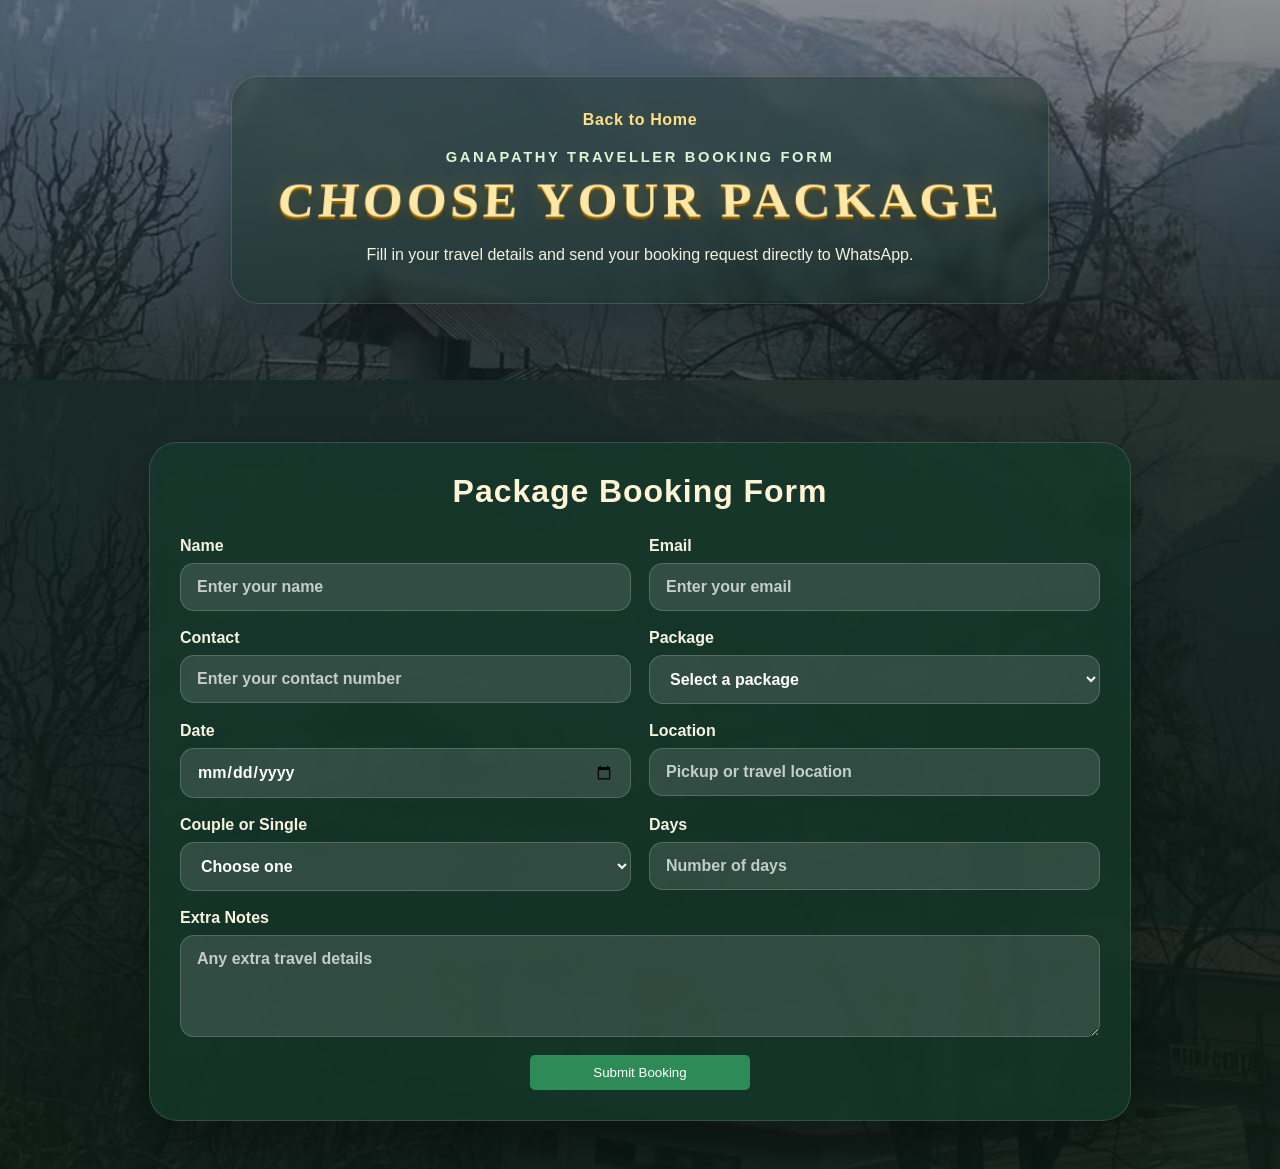
<file: booking.html>
<!DOCTYPE html>
<html lang="en">
<head>
<meta charset="UTF-8">
<meta name="viewport" content="width=device-width, initial-scale=1.0">
<title>Book Package | Ganapathy Traveller</title>
<link rel="stylesheet" href="style.css">
</head>
<body class="booking-body">

<section class="booking-hero">
  <div class="booking-hero-overlay"></div>
  <div class="booking-hero-content">
    <a class="booking-back-link" href="index.html">Back to Home</a>
    <p class="booking-kicker">Ganapathy Traveller Booking Form</p>
    <h1>Choose Your Package</h1>
    <p>Fill in your travel details and send your booking request directly to WhatsApp.</p>
  </div>
</section>

<main class="booking-main">
  <section class="booking-card">
    <h2>Package Booking Form</h2>
    <form id="bookingForm" class="booking-form">
      <div class="booking-grid">
        <label>
          <span>Name</span>
          <input type="text" name="name" placeholder="Enter your name" required>
        </label>
        <label>
          <span>Email</span>
          <input type="email" name="email" placeholder="Enter your email" required>
        </label>
        <label>
          <span>Contact</span>
          <input type="tel" name="contact" placeholder="Enter your contact number" required>
        </label>
        <label>
          <span>Package</span>
          <select name="package" required>
            <option value="">Select a package</option>
            <option>Munnar Package</option>
            <option>Munnar Sunset</option>
            <option>Kolukkmalai</option>
            <option>Vattavada Hidden Spot</option>
            <option>Kerala Vayanad</option>
            <option>Truck Trails</option>
            <option>Custom Trip</option>
          </select>
        </label>
        <label>
          <span>Date</span>
          <input type="date" name="date" required>
        </label>
        <label>
          <span>Location</span>
          <input type="text" name="location" placeholder="Pickup or travel location" required>
        </label>
        <label>
          <span>Couple or Single</span>
          <select name="travelType" required>
            <option value="">Choose one</option>
            <option>Couple</option>
            <option>Single</option>
          </select>
        </label>
        <label>
          <span>Days</span>
          <input type="number" name="days" min="1" placeholder="Number of days" required>
        </label>
      </div>
      <label class="booking-notes">
        <span>Extra Notes</span>
        <textarea name="notes" rows="4" placeholder="Any extra travel details"></textarea>
      </label>
      <button type="submit" class="booking-submit-btn">Submit Booking</button>
    </form>
    <p id="bookingThankYouMessage" class="booking-thank-you" hidden>Thank you for choose package. Your booking details are ready to send on WhatsApp.</p>
  </section>
</main>

<script>
  const bookingForm = document.getElementById('bookingForm');
  const bookingThankYouMessage = document.getElementById('bookingThankYouMessage');

  function buildBookingMessage(formData) {
    return [
      'Hello Ganapathy Traveller,',
      '',
      'I want to book a package.',
      `Name: ${formData.get('name')}`,
      `Email: ${formData.get('email')}`,
      `Contact: ${formData.get('contact')}`,
      `Package: ${formData.get('package')}`,
      `Date: ${formData.get('date')}`,
      `Location: ${formData.get('location')}`,
      `Couple or Single: ${formData.get('travelType')}`,
      `Days: ${formData.get('days')}`,
      `Extra Notes: ${formData.get('notes') || 'No extra notes'}`,
      '',
      'Thank you for choose package.'
    ].join('\n');
  }

  bookingForm.addEventListener('submit', (event) => {
    event.preventDefault();

    if (!bookingForm.reportValidity()) {
      return;
    }

    const formData = new FormData(bookingForm);
    const whatsappNumber = '919003850290';
    const message = buildBookingMessage(formData);
    const whatsappUrl = `https://wa.me/${whatsappNumber}?text=${encodeURIComponent(message)}`;

    bookingThankYouMessage.hidden = false;
    bookingThankYouMessage.textContent = 'Thank you for choose package. Your booking details are being prepared for WhatsApp.';
    window.open(whatsappUrl, '_blank');
  });
</script>

</body>
</html>
</file>
<file: style.css>
/* style.css */

/* Global */
body {
  margin: 0;
  font-family: Arial, sans-serif;
  overflow-x: hidden;
  cursor: default;
  -webkit-font-smoothing: antialiased;
  -moz-osx-font-smoothing: grayscale;
  text-rendering: optimizeLegibility;
}

html {
  scroll-behavior: smooth;
}

img,
video {
  max-width: 100%;
}

body.landing-active {
  overflow: hidden;
}

button {
  padding: 10px 20px;
  background: #2e8b57;
  color: white;
  border: none;
  border-radius: 5px;
  cursor: pointer;
}

a,
button,
[role="button"],
input[type="submit"],
input[type="button"],
.carousel-dot,
.carousel-btn {
  cursor: pointer;
}

button:hover {
  opacity: 0.95;
}

.landing-page {
  position: fixed;
  inset: 0;
  min-height: 100vh;
  display: flex;
  align-items: center;
  justify-content: center;
  padding: 0px;
  background: url('images/fotor_2026-03-27_15-32-18.jpeg') no-repeat center center/cover;
  z-index: 1000;
}

.landing-overlay {
  position: absolute;
  inset: 0;
  background: linear-gradient(180deg, rgba(7, 24, 17, 0.35), rgba(7, 24, 17, 0.68));
}

.landing-content {
  position: relative;
  z-index: 1;
  width: min(760px, 100%);
  text-align: center;
  color: #ffffff;
  padding: 64px 34px;
  border-radius: 28px;
  background: rgba(18, 45, 34, 0.28);
  border: 1px solid rgba(255, 255, 255, 0.18);
  box-shadow: 0 24px 60px rgba(0, 0, 0, 0.28);
  backdrop-filter: blur(8px);
  animation: landingRise 1s ease;
}

.landing-kicker {
  margin: 0 0 12px;
  font-size: 0.95rem;
  font-weight: 700;
  letter-spacing: 0.22em;
  text-transform: uppercase;
  animation: landingBlink 1.2s infinite ease-in-out;
}

.landing-content h1 {
  margin: 0 0 16px;
  font-size: clamp(2.2rem, 5vw, 4.3rem);
  line-height: 1.1;
}

.landing-content p {
  margin: 0 auto 24px;
  max-width: 620px;
  font-size: 1.08rem;
  line-height: 1.7;
}

.landing-btn {
  position: relative;
  overflow: hidden;
  padding: 15px 34px;
  font-size: 1rem;
  font-weight: 700;
  border-radius: 999px;
  background: linear-gradient(180deg, #fff1a8 0%, #ffd54f 52%, #f4b400 100%);
  color: #173528;
  border: 1px solid rgba(120, 88, 0, 0.25);
  box-shadow: 0 8px 0 #b07f00, 0 16px 28px rgba(0, 0, 0, 0.24), inset 0 2px 3px rgba(255, 255, 255, 0.55);
  transform: perspective(900px) translateY(0) rotateX(0deg);
  transition: transform 0.3s ease, box-shadow 0.3s ease, filter 0.3s ease;
}

.landing-btn::before {
  content: "";
  position: absolute;
  left: 8%;
  right: 8%;
  top: 8%;
  height: 44%;
  border-radius: 999px;
  background: linear-gradient(180deg, rgba(255, 255, 255, 0.72), rgba(255, 255, 255, 0.08));
  pointer-events: none;
}

.landing-btn:hover {
  opacity: 1;
  transform: perspective(900px) translateY(-5px) rotateX(16deg) scale(1.03);
  box-shadow: 0 12px 0 #b07f00, 0 24px 34px rgba(0, 0, 0, 0.28), inset 0 2px 3px rgba(255, 255, 255, 0.6);
  filter: brightness(1.03);
}

.landing-btn:active {
  transform: perspective(900px) translateY(3px) rotateX(4deg) scale(0.99);
  box-shadow: 0 4px 0 #b07f00, 0 10px 18px rgba(0, 0, 0, 0.2), inset 0 1px 2px rgba(255, 255, 255, 0.45);
}

.landing-page.is-hidden {
  opacity: 0;
  visibility: hidden;
  pointer-events: none;
  transition: opacity 0.6s ease, visibility 0.6s ease;
}

.site-shell {
  opacity: 0;
  transform: translateY(18px);
  transition: opacity 0.6s ease, transform 0.6s ease;
}

.site-shell.is-visible {
  opacity: 1;
  transform: translateY(0);
}

.hero-book-link {
  display: inline-flex;
  align-items: center;
  justify-content: center;
  padding: 10px 20px;
  background: #2e8b57;
  color: white;
  border: none;
  border-radius: 5px;
  text-decoration: none;
}

.hero-book-link:hover {
  opacity: 0.95;
}

@keyframes landingRise {
  from {
    opacity: 0;
    transform: translateY(36px) scale(0.98);
  }
  to {
    opacity: 1;
    transform: translateY(0) scale(1);
  }
}

@keyframes landingBlink {
  0%,
  100% {
    opacity: 1;
    text-shadow: 0 0 8px rgba(255, 255, 255, 0.35);
  }
  50% {
    opacity: 0.25;
    text-shadow: 0 0 18px rgba(255, 255, 255, 0.8);
  }
}

/* Header */
header {
  background-image: url('images/Manali.jpg');
  color: white;
  padding: 15px;
  text-align: center;
  background-size: cover;
  background-position: center;
}

.site-branding {
  display: flex;
  align-items: center;
  justify-content: space-between;
  flex-wrap: wrap;
  gap: 15px;
  width: 100%;
}

.brand-identity {
  display: flex;
  align-items: center;
  gap: 14px;
  flex: 0 1 auto;
}

.site-branding > div,
.branding-copy {
  display: flex;
  flex-direction: column;
  align-items: flex-start;
  text-align: left;
}

.branding-copy {
  min-width: 260px;
  padding: 10px 16px;
  border-radius: 18px;
  background: linear-gradient(135deg, rgba(6, 24, 18, 0.48), rgba(33, 65, 49, 0.22));
  box-shadow: 0 14px 28px rgba(0, 0, 0, 0.18);
  backdrop-filter: blur(4px);
}

.branding-slider {
  position: relative;
  min-height: 48px;
  overflow: hidden;
}

.tagline-slider {
  position: relative;
  min-height: 26px;
  margin-top: 6px;
  overflow: hidden;
}

.site-logo 
{
  
  width: 60px;
  height: 60px;
  object-fit: cover;
  border-radius: 50%;
  border: 2px solid #fff;
}

.site-branding h1 {
  margin: 0;
  font-family: Georgia, "Times New Roman", serif;
  font-size: 2rem;
  font-weight: 700;
  letter-spacing: 0.06em;
  color: #fff4d6;
  text-shadow: 0 2px 0 rgba(73, 47, 9, 0.8), 0 8px 16px rgba(0, 0, 0, 0.35);
}

.branding-slide {
  position: absolute;
  inset: 0;
  margin: 0;
  opacity: 0;
  transform: translateX(32px);
  transition: opacity 0.7s ease, transform 0.7s ease;
  white-space: nowrap;
  will-change: opacity, transform;
  backface-visibility: hidden;
}

.branding-slide.active {
  opacity: 1;
  transform: translateX(0);
  position: relative;
}

.site-branding p {
  margin: 3px 0 0;
  font-family: "Trebuchet MS", "Segoe UI", sans-serif;
  font-size: 1rem;
  font-weight: 700;
  letter-spacing: 0.08em;
  color: #d8f7d2;
  text-shadow: 0 1px 0 rgba(7, 37, 16, 0.9), 0 4px 10px rgba(0, 0, 0, 0.26);
}

.tagline-slide {
  position: absolute;
  inset: 0;
  margin: 0;
  opacity: 0;
  transform: translateX(24px);
  transition: opacity 0.7s ease, transform 0.7s ease;
  white-space: nowrap;
  will-change: opacity, transform;
  backface-visibility: hidden;
}

.tagline-slide.active {
  opacity: 1;
  transform: translateX(0);
  position: relative;
}

/* Navigation */
nav {
  display: flex;
  justify-content: space-between;
  align-items: center;
  flex-wrap: nowrap;
  gap: 12px;
  margin: 0;
  padding: 12px 10px;
  width: min(820px, 100%);
  box-sizing: border-box;
  background: transparent;
  border: none;
  border-radius: 0;
  box-shadow: none;
}

.nav-toggle {
  display: none;
  align-items: center;
  justify-content: center;
  flex-direction: column;
  gap: 5px;
  width: 52px;
  height: 52px;
  padding: 0;
  background: rgba(15, 40, 28, 0.7);
  border: 1px solid rgba(255, 244, 214, 0.3);
  border-radius: 16px;
  box-shadow: 0 10px 24px rgba(0, 0, 0, 0.18);
}

.nav-toggle span {
  display: block;
  width: 22px;
  height: 2px;
  border-radius: 999px;
  background: #fff4d6;
  transition: transform 0.25s ease, opacity 0.25s ease;
}

.nav-toggle.is-active span:nth-child(1) {
  transform: translateY(7px) rotate(45deg);
}

.nav-toggle.is-active span:nth-child(2) {
  opacity: 0;
}

.nav-toggle.is-active span:nth-child(3) {
  transform: translateY(-7px) rotate(-45deg);
}

nav a {
  display: flex;
  flex: 1 1 0;
  align-items: center;
  justify-content: center;
  gap: 8px;
  min-width: 0;
  padding: 10px 14px;
  color: #f6f1df;
  text-decoration: none;
  font-weight: 700;
  letter-spacing: 0.05em;
  font-size: 0.92rem;
  text-transform: uppercase;
  background: rgba(15, 40, 28, 0.42);
  border: 1px solid rgba(255, 244, 214, 0.22);
  border-radius: 999px;
  box-shadow: 0 6px 16px rgba(0, 0, 0, 0.18);
  transition: background 0.25s ease, border-color 0.25s ease, transform 0.25s ease, color 0.25s ease;
}

.nav-icon {
  display: inline-flex;
  align-items: center;
  justify-content: center;
  width: 30px;
  height: 30px;
  border-radius: 50%;
  background: linear-gradient(180deg, #fff9d6, #ffd54f 58%, #d39b00);
  color: #234635;
  font-size: 0.9rem;
  font-weight: 700;
  box-shadow: 0 2px 8px rgba(0, 0, 0, 0.18);
}

nav a:hover {
  transform: translateY(-2px);
  color: #fff9ea;
  background: rgba(34, 78, 56, 0.58);
  border-color: rgba(255, 213, 79, 0.42);
}

nav a:active {
  transform: translateY(-2px) rotateX(8deg) scale(1.01);
}

@keyframes navShine {
  0% {
    transform: translateX(-140%);
  }
  100% {
    transform: translateX(140%);
  }
}

@media (max-width: 640px) {
  .brand-identity {
    width: 100%;
    justify-content: center;
  }

  .site-branding > div,
  .branding-copy {
    align-items: center;
    text-align: center;
  }

  .branding-copy {
    width: 100%;
  }

  .branding-slider {
    min-height: 36px;
  }

  .tagline-slider {
    min-height: 42px;
  }

  .branding-slide {
    white-space: normal;
    font-size: 1.45rem;
  }

  .tagline-slide {
    white-space: normal;
  }

  .nav-toggle {
    display: inline-flex;
    align-self: flex-end;
  }

  nav {
    width: 100%;
    display: none;
    padding: 14px;
    gap: 12px;
    justify-content: center;
    flex-wrap: wrap;
    background: rgba(8, 28, 19, 0.72);
    border: 1px solid rgba(255, 255, 255, 0.12);
    border-radius: 20px;
    box-shadow: 0 18px 36px rgba(0, 0, 0, 0.2);
  }

  nav.nav-open {
    display: flex;
  }

  nav a {
    flex: 1 1 calc(50% - 12px);
    min-width: 120px;
    padding: 10px 16px;
    font-size: 0.9rem;
  }

  .nav-icon {
    width: 30px;
    height: 30px;
    font-size: 0.9rem;
  }
}

/* Hero */
.hero {
  position: relative;
  color: white;
  text-align: center;
  min-height: 420px;
  padding: 100px 20px;
  overflow: hidden;
}

.hero h1 {
  font-size: 40px;
  margin: 0 0 10px;
}

.hero-slides,
.hero-overlay,
.hero-content {
  position: absolute;
  inset: 0;
}

.hero-slides {
  z-index: 0;
}

.hero-slide {
  position: absolute;
  inset: 0;
  background-position: center;
  background-repeat: no-repeat;
  background-size: cover;
  opacity: 0;
  transform: scale(1.08);
  transition: opacity 1.4s ease, transform 6s ease;
  will-change: opacity, transform;
  backface-visibility: hidden;
}

.hero-slide.active {
  opacity: 1;
  transform: scale(1);
}

.hero-overlay {
  z-index: 1;
  background: linear-gradient(180deg, rgba(0, 0, 0, 0.2), rgba(0, 0, 0, 0.45));
}

.hero-content {
  position: relative;
  inset: auto;
  z-index: 2;
  max-width: 700px;
  margin: 0 auto;
  padding-top: 110px;
}

.social-strip {
  display: flex;
  flex-direction: column;
  align-items: center;
  gap: 18px;
  width: min(900px, calc(100% - 32px));
  margin: 38px auto 24px;
  position: relative;
  z-index: 2;
}

.social-link {
  position: relative;
  display: flex;
  align-items: center;
  justify-content: center;
  width: 100%;
  padding: 8px 6px;
  color: #ffffff;
  text-decoration: none;
  font-size: 1.05rem;
  font-weight: 700;
  letter-spacing: 0.04em;
  text-align: center;
  border-radius: 18px;
  overflow: hidden;
  transform: perspective(900px) translateY(0) rotateX(0deg);
  transform-style: preserve-3d;
  box-shadow: 0 16px 30px rgba(0, 0, 0, 0.24);
  transition: transform 0.45s ease, box-shadow 0.45s ease, filter 0.45s ease;
  animation: socialFloat 6s ease-in-out infinite;
  will-change: transform;
  backface-visibility: hidden;
}

.social-link::before {
  content: "";
  position: absolute;
  inset: 0;
  background: linear-gradient(110deg, transparent 20%, rgba(255, 255, 255, 0.28) 50%, transparent 80%);
  transform: translateX(-130%);
  animation: socialShine 4.6s linear infinite;
}

.social-link::after {
  content: "";
  position: absolute;
  left: 20px;
  right: 20px;
  bottom: -12px;
  height: 18px;
  background: rgba(0, 0, 0, 0.22);
  filter: blur(10px);
  border-radius: 50%;
  z-index: -1;
}

.social-link:hover {
  transform: perspective(900px) translateY(-8px) rotateX(12deg) scale(1.01);
  box-shadow: 0 22px 34px rgba(0, 0, 0, 0.28);
  filter: saturate(1.05);
}

.instagram {
  background: linear-gradient(135deg, #833ab4, #fd1d1d, #fcb045);
}

.youtube {
  background: linear-gradient(135deg, #c1121f, #e5383b, #ffba08);
}

.whatsapp {
  background: linear-gradient(135deg, #0f9d58, #25d366, #93f9b9);
}

@keyframes socialFloat {
  0%,
  100% {
    transform: perspective(900px) translateY(0) rotateX(0deg);
  }
  50% {
    transform: perspective(900px) translateY(-4px) rotateX(4deg);
  }
}

@keyframes socialShine {
  0% {
    transform: translateX(-130%);
  }
  100% {
    transform: translateX(130%);
  }
}

/* Sections */
.section {
  padding: 40px 20px;
  text-align: center;
}

#about h2 {
  font-family: Georgia, "Times New Roman", serif;
  font-size: 2.1rem;
  letter-spacing: 0.04em;
  color: #f8f3df;
  text-shadow: 0 3px 12px rgba(0, 0, 0, 0.4);
}

#about p {
  max-width: 820px;
  margin: 0 auto;
  font-family: Georgia, "Times New Roman", serif;
  font-size: 1.12rem;
  line-height: 1.9;
  letter-spacing: 0.02em;
  color: #f3f6f1;
  background: rgba(16, 42, 31, 0.46);
  padding: 22px 24px;
  border-radius: 18px;
  box-shadow: 0 16px 34px rgba(0, 0, 0, 0.18);
}

#about {
  background: url('images/about.jpeg') no-repeat center/cover;
}

#packages {
  background:
    linear-gradient(180deg, rgba(10, 28, 20, 0.9), rgba(16, 42, 31, 0.82)),
    url('images/Munnar hill station.jpg') no-repeat center/cover;
}

.packages-title {
  margin: 0 0 28px;
  font-family: Georgia, "Times New Roman", serif;
  font-size: clamp(2.4rem, 5vw, 4.1rem);
  font-weight: 800;
  letter-spacing: 0.14em;
  text-transform: uppercase;
  color: #ffe08a;
  text-shadow:
    0 1px 0 #a16f00,
    0 2px 0 #976800,
    0 3px 0 #875b00,
    0 4px 0 #764f00,
    0 10px 18px rgba(0, 0, 0, 0.32),
    0 0 24px rgba(255, 224, 138, 0.18);
  transform: perspective(900px) rotateX(18deg);
  animation: packagesTitleFloat 3.8s ease-in-out infinite;
  will-change: transform;
}

@keyframes packagesTitleFloat {
  0%,
  100% {
    transform: perspective(900px) rotateX(18deg) translateY(0);
    text-shadow:
      0 1px 0 #a16f00,
      0 2px 0 #976800,
      0 3px 0 #875b00,
      0 4px 0 #764f00,
      0 10px 18px rgba(0, 0, 0, 0.32),
      0 0 24px rgba(255, 224, 138, 0.18);
  }
  50% {
    transform: perspective(900px) rotateX(18deg) translateY(-4px) scale(1.02);
    text-shadow:
      0 1px 0 #b67c00,
      0 2px 0 #a87300,
      0 3px 0 #926200,
      0 4px 0 #7f5400,
      0 14px 22px rgba(0, 0, 0, 0.38),
      0 0 30px rgba(255, 224, 138, 0.32);
  }
}

.cards {
  display: grid;
  grid-template-columns: repeat(3, 1fr);
  gap: 20px;
  margin-top: 20px;
}

#gallery {
  background: linear-gradient(180deg, rgba(10, 29, 21, 0.18), rgba(10, 29, 21, 0.05));
}

#package-services {
  background:
    linear-gradient(180deg, rgba(10, 27, 20, 0.92), rgba(16, 42, 31, 0.88)),
    url('images/Kerala.jpg') no-repeat center/cover;
}

#travel-showcase {
  position: relative;
  overflow: visible;
  min-height: 720px;
  --travel-card-width: 170px;
  --travel-card-height: 230px;
  --travel-depth: 17rem;
  background:
    linear-gradient(180deg, rgba(6, 20, 14, 0.82), rgba(8, 27, 19, 0.9)),
    url('images/Ladakh.jpg') no-repeat center/cover;
}

.travel-showcase-title {
  margin: 0;
  font-family: Georgia, "Times New Roman", serif;
  font-size: clamp(2.2rem, 4.5vw, 3.8rem);
  letter-spacing: 0.1em;
  text-transform: uppercase;
  color: #ffe08a;
  text-shadow: 0 2px 0 #8b6100, 0 10px 20px rgba(0, 0, 0, 0.28);
}

.travel-showcase-subtitle {
  width: min(760px, 100%);
  margin: 14px auto 0;
  color: #e3f4e8;
  font-size: 1rem;
  line-height: 1.7;
}

.banner {
  position: relative;
  width: min(100%, 1200px);
  height: 540px;
  margin: 36px auto 0;
  display: flex;
  align-items: center;
  justify-content: center;
  overflow: visible;
  perspective: 1400px;
  perspective-origin: center center;
  isolation: isolate;
}

.banner .slider {
  position: relative;
  width: var(--travel-card-width);
  height: var(--travel-card-height);
  transform-style: preserve-3d;
  transform: rotateX(-10deg);
  animation: autoRun 34s linear infinite;
  will-change: transform;
}

.banner:hover .slider {
  animation-play-state: paused;
}

.banner .slider .item {
  position: absolute;
  inset: 0;
  overflow: hidden;
  border-radius: 24px;
  border: 1px solid rgba(255, 255, 255, 0.16);
  box-shadow: 0 18px 36px rgba(0, 0, 0, 0.28);
  transform: rotateY(calc((var(--position) - 1) * (360 / var(--quantity)) * 1deg))
             translateZ(var(--travel-depth));
  background: rgba(255, 255, 255, 0.06);
  backface-visibility: hidden;
  -webkit-backface-visibility: hidden;
  transform-origin: center center;
}

.banner .slider .item img {
  width: 100%;
  height: 100%;
  display: block;
  object-fit: cover;
  object-position: center;
  backface-visibility: hidden;
  -webkit-backface-visibility: hidden;
}

.banner-glow {
  position: absolute;
  bottom: 52px;
  left: 50%;
  width: min(460px, 72vw);
  height: 94px;
  transform: translateX(-50%);
  border-radius: 50%;
  background: radial-gradient(circle, rgba(255, 224, 138, 0.26), rgba(255, 224, 138, 0.06) 45%, transparent 72%);
  filter: blur(16px);
  pointer-events: none;
}

.services-title {
  margin: 0;
  font-family: Georgia, "Times New Roman", serif;
  font-size: clamp(2rem, 4vw, 3.1rem);
  letter-spacing: 0.08em;
  text-transform: uppercase;
  color: #ffe08a;
  text-shadow: 0 2px 0 #8b6100, 0 10px 18px rgba(0, 0, 0, 0.28);
}

.services-subtitle {
  margin: 12px auto 0;
  max-width: 760px;
  color: #e9f6eb;
  font-size: 1rem;
  line-height: 1.7;
}

.services-layout {
  display: block;
  width: min(1180px, 100%);
  margin: 28px auto 0;
}

.services-table-card {
  border-radius: 26px;
  background: rgba(255, 255, 255, 0.1);
  border: 1px solid rgba(255, 255, 255, 0.14);
  box-shadow: 0 20px 42px rgba(0, 0, 0, 0.22);
  backdrop-filter: blur(6px);
}

.services-table-card {
  padding: 18px;
}

.services-table-wrap {
  overflow-x: auto;
  border-radius: 20px;
}

.services-table {
  width: 100%;
  border-collapse: collapse;
  min-width: 760px;
  background: rgba(255, 248, 244, 0.96);
  color: #3a302b;
  overflow: hidden;
}

.services-table thead {
  background: linear-gradient(180deg, #f3ccc8, #ecc1bc);
}

.services-table th,
.services-table td {
  padding: 14px 12px;
  text-align: left;
  border-bottom: 1px solid rgba(132, 102, 96, 0.16);
  font-size: 0.96rem;
  vertical-align: middle;
}

.services-table th {
  font-weight: 800;
  letter-spacing: 0.04em;
  text-transform: uppercase;
}

.services-table tbody tr:nth-child(even) {
  background: rgba(245, 233, 229, 0.58);
}

.service-row {
  cursor: pointer;
  transition: background 0.25s ease;
}

.services-table tbody tr:hover {
  background: rgba(255, 224, 130, 0.2);
}

.service-row:hover,
.service-row.is-active {
  background: rgba(255, 224, 130, 0.34);
}

.service-row.is-active {
  outline: 2px solid rgba(240, 188, 51, 0.5);
  outline-offset: -2px;
}

.service-actions-cell {
  min-width: 172px;
}

.service-action-btn {
  display: inline-flex;
  align-items: center;
  justify-content: center;
  min-width: 74px;
  padding: 8px 12px;
  margin: 4px 6px 4px 0;
  border-radius: 999px;
  text-decoration: none;
  font-size: 0.82rem;
  font-weight: 800;
  letter-spacing: 0.03em;
}

.service-open-btn {
  background: linear-gradient(180deg, #ffe08a, #f0bc33);
  color: #173528;
}

.service-book-btn {
  background: #2e8b57;
  color: #ffffff;
}

.service-preview-card {
  margin-top: 20px;
  padding: 20px;
  border-radius: 22px;
  background: rgba(8, 24, 17, 0.74);
  color: #f6f1df;
  box-shadow: 0 18px 34px rgba(0, 0, 0, 0.2);
  text-align: center;
  position: relative;
}

.service-preview-card[hidden] {
  display: none;
}

.service-preview-card.is-visible {
  display: block;
  animation: servicePreviewFade 0.35s ease;
}

.service-preview-card h3 {
  margin: 0 0 16px;
  font-family: Georgia, "Times New Roman", serif;
  font-size: clamp(1.5rem, 3vw, 2rem);
  color: #ffe08a;
}

.service-preview-close {
  position: absolute;
  top: 14px;
  right: 14px;
  padding: 8px 14px;
  border-radius: 999px;
  background: rgba(255, 255, 255, 0.14);
  border: 1px solid rgba(255, 255, 255, 0.2);
  color: #ffffff;
}

.service-preview-card img {
  display: block;
  width: min(100%, 420px);
  aspect-ratio: 3 / 4;
  margin: 0 auto;
  object-fit: cover;
  object-position: center top;
  border-radius: 18px;
  box-shadow: 0 14px 28px rgba(0, 0, 0, 0.24);
}

.service-preview-button {
  display: inline-flex;
  align-items: center;
  justify-content: center;
  margin-top: 18px;
  padding: 12px 24px;
  background: linear-gradient(180deg, #ffe08a, #f0bc33);
  color: #173528;
  text-decoration: none;
  font-weight: 800;
  border-radius: 999px;
  box-shadow: 0 8px 18px rgba(0, 0, 0, 0.2);
}

.service-preview-button:hover {
  opacity: 0.95;
}

@keyframes servicePreviewFade {
  from {
    opacity: 0;
    transform: translateY(14px);
  }
  to {
    opacity: 1;
    transform: translateY(0);
  }
}

@keyframes autoRun {
  from {
    transform: rotateX(-10deg) rotateY(0deg);
  }
  to {
    transform: rotateX(-10deg) rotateY(360deg);
  }
}

.gallery-title {
  margin: 0;
  font-family: Georgia, "Times New Roman", serif;
  font-size: clamp(2.2rem, 4.5vw, 3.4rem);
  font-weight: 700;
  letter-spacing: 0.1em;
  text-transform: uppercase;
  color: #ffd66b;
  text-shadow: 0 2px 0 #8f6300, 0 10px 20px rgba(0, 0, 0, 0.28);
}

.gallery-subtitle {
  margin: 12px auto 0;
  max-width: 620px;
  font-family: "Trebuchet MS", "Segoe UI", sans-serif;
  font-size: 1.08rem;
  font-weight: 700;
  letter-spacing: 0.12em;
  text-transform: uppercase;
  color: #2a6f4b;
  text-shadow: 0 1px 0 rgba(255, 255, 255, 0.7);
}

.carousel-wrapper {
  position: relative;
  margin-top: 20px;
}

.image-carousel {
  display: flex;
  gap: 16px;
  overflow-x: auto;
  padding: 24px 0;
  scroll-snap-type: x mandatory;
  -webkit-overflow-scrolling: touch;
  margin-top: 20px;
}

.carousel-btn {
  position: absolute;
  top: 50%;
  transform: translateY(-50%);
  background: rgba(0, 0, 0, 0.55);
  color: white;
  border: none;
  width: 42px;
  height: 42px;
  border-radius: 50%;
  cursor: pointer;
  font-size: 20px;
  display: flex;
  align-items: center;
  justify-content: center;
  z-index: 2;
}

.carousel-btn:hover {
  background: rgba(0, 0, 0, 0.78);
}

.carousel-btn.prev {
  left: -12px;
}

.carousel-btn.next {
  right: -12px;
}

.carousel-dots {
  display: flex;
  justify-content: center;
  gap: 8px;
  margin-top: 12px;
}

.carousel-dot {
  width: 10px;
  height: 10px;
  border-radius: 50%;
  background: #c0c0c0;
  cursor: pointer;
  transition: background 0.3s ease;
}

.carousel-dot.active {
  width: 12px;
  height: 12px;
  background: #2e8b57;
}

.image-carousel::-webkit-scrollbar {
  height: 10px;
}

.image-carousel::-webkit-scrollbar-track {
  background: #f1f1f1;
}

.image-carousel::-webkit-scrollbar-thumb {
  background: #888;
  border-radius: 5px;
}

.image-carousel::-webkit-scrollbar-thumb:hover {
  background: #555;
}

.card,
.image-card {
  border: 1px solid #ddd;
  border-radius: 10px;
}

.card {
  padding: 20px;
}

.package-card {
  position: relative;
  overflow: hidden;
  border: 1px solid rgba(255, 255, 255, 0.14);
  border-radius: 24px;
  background: rgba(8, 18, 14, 0.58);
  box-shadow: 0 18px 36px rgba(0, 0, 0, 0.24);
  isolation: isolate;
  transform: translateZ(0);
  will-change: transform;
}

.package-card::before {
  content: "";
  position: absolute;
  inset: -18px;
  background-position: center;
  background-repeat: no-repeat;
  background-size: cover;
  filter: blur(16px) saturate(1.15);
  transform: scale(1.15);
  opacity: 0.95;
  z-index: -2;
}

.package-card::after {
  content: "";
  position: absolute;
  inset: 0;
  background: linear-gradient(180deg, rgba(6, 18, 13, 0.3), rgba(6, 18, 13, 0.72));
  z-index: -1;
}

.package-1::before {
  background-image: url('images/Manali.jpg');
}

.package-2::before {
  background-image: url('images/Suryaneli.jpg');
}

.package-3::before {
  background-image: url('images/Kodai.jpg');
}

.package-4::before {
  background-image: url('images/Pahad.jpg');
}

.package-5::before {
  background-image: url('images/Kerala.jpg');
}

.package-6::before {
  background-image: url('images/Phantom.jpg');
}

.card h3 {
  color: #FFD700;
  font-family: 'Georgia', serif;
  font-weight: 700;
  font-size: 1.3rem;
  margin: 12px 0 8px;
  text-shadow: 1px 1px 2px rgba(0, 0, 0, 0.4);
}

.package-card p {
  margin: 6px 0 4px;
  color: #9bff8d;
  font-family: "Trebuchet MS", "Lucida Sans Unicode", "Segoe UI", sans-serif;
  font-size: 1.15rem;
  font-weight: 800;
  letter-spacing: 0.14em;
  text-transform: uppercase;
  text-shadow:
    0 1px 0 #1a7a27,
    0 2px 0 #166721,
    0 3px 0 #11521a,
    0 0 12px rgba(116, 255, 112, 0.82),
    0 0 22px rgba(46, 212, 90, 0.55);
  transform: perspective(700px) rotateX(18deg);
  animation: packageAvailableBlink 1.3s infinite ease-in-out;
}

@keyframes packageAvailableBlink {
  0%,
  100% {
    color: #9bff8d;
    text-shadow:
      0 1px 0 #1a7a27,
      0 2px 0 #166721,
      0 3px 0 #11521a,
      0 0 12px rgba(116, 255, 112, 0.82),
      0 0 22px rgba(46, 212, 90, 0.55);
    transform: perspective(700px) rotateX(18deg) translateY(0);
    opacity: 0.92;
  }
  50% {
    color: #d5ffd0;
    text-shadow:
      0 1px 0 #1f8a2c,
      0 2px 0 #187023,
      0 3px 0 #12561b,
      0 0 18px rgba(149, 255, 127, 1),
      0 0 34px rgba(62, 255, 102, 0.88),
      0 0 48px rgba(32, 214, 78, 0.65);
    transform: perspective(700px) rotateX(18deg) translateY(-2px) scale(1.03);
    opacity: 1;
  }
}

.card iframe,
.card video {
  width: 100%;
  height: 280px;
  border: none;
  border-radius: 16px;
  margin-top: 12px;
  box-shadow: 0 14px 28px rgba(0, 0, 0, 0.28);
}

.image-card {
  background: #fff;
  min-width: 320px;
  max-width: 420px;
  overflow: hidden;
  scroll-snap-align: start;
  transition: transform 0.4s ease, box-shadow 0.4s ease;
  display: flex;
  flex-direction: column;
  background: #fff;
  will-change: transform;
}

.image-card:hover {
  transform: translateY(-5px) scale(1.03);
  box-shadow: 0 14px 30px rgba(0, 0, 0, 0.25);
}

.image-card img {
  width: 100%;
  height: 220px;
  min-height: 220px;
  max-height: 220px;
  display: block;
  object-fit: cover;
  transition: transform 0.6s ease;
  backface-visibility: hidden;
}

.image-card:hover img {
  transform: scale(1.08);
}

.image-label {
  margin: 8px 12px 10px;
  font-size: 1.5rem;   
  color: #FFD700;
  text-align: center;
  font-weight: 700;
  font-family: 'Georgia', serif;
  text-shadow: 1px 1px 2px rgba(0, 0, 0, 0.5);
}

#contact {
  position: relative;
  overflow: hidden;
  background: url('images/fotor_2026-03-27_15-32-18.jpeg') no-repeat center/cover;
}

#contact::before {
  content: none;
}

#contact::after {
  content: none;
}

#contact h2,
#contact .contact-box {
  position: relative;
  z-index: 1;
}

#contact h2 {
  color: #f7f3df;
  text-shadow: 0 3px 14px rgba(0, 0, 0, 0.4);
}

.contact-box {
  width: min(760px, calc(100% - 32px));
  margin: 24px auto 0;
  padding: 28px;
  border-radius: 24px;
  background: rgba(28, 63, 49, 0.62);
  border: 1px solid rgba(255, 255, 255, 0.14);
  box-shadow: 0 18px 40px rgba(8, 20, 15, 0.28);
  backdrop-filter: blur(4px);
}

.contact-details {
  margin-bottom: 22px;
}

.contact-note {
  margin: 0 0 14px;
  font-size: 1rem;
  font-weight: 700;
  color: #f7f3df;
}

.contact-help {
  margin: 0 0 14px;
  font-size: 0.95rem;
  line-height: 1.6;
  color: rgba(247, 243, 223, 0.88);
}

.contact-details p {
  margin: 0 0 10px;
  font-size: 1.05rem;
  color: #f1f7f2;
}

.contact-details a {
  color: #ffe082;
  text-decoration: none;
  font-weight: 600;
}

.contact-form {
  display: flex;
  flex-direction: column;
  gap: 14px;
}

.contact-form input,
.contact-form textarea {
  width: 100%;
  box-sizing: border-box;
  padding: 14px 16px;
  border: 1px solid rgba(255, 255, 255, 0.18);
  border-radius: 14px;
  font: inherit;
  color: #ffffff;
  background: rgba(255, 255, 255, 0.14);
}

.contact-form input::placeholder,
.contact-form textarea::placeholder {
  color: rgba(255, 255, 255, 0.78);
}

.contact-form textarea {
  resize: vertical;
  min-height: 140px;
}

.contact-form input:focus,
.contact-form textarea:focus {
  outline: none;
  border-color: #ffe082;
  box-shadow: 0 0 0 4px rgba(255, 224, 130, 0.16);
}

.contact-form button {
  align-self: center;
  min-width: 200px;
}

.contact-actions {
  display: flex;
  justify-content: center;
  flex-wrap: wrap;
  gap: 14px;
}

.contact-actions button {
  min-width: 200px;
}

.contact-action-link {
  display: inline-flex;
  align-items: center;
  justify-content: center;
  min-width: 200px;
  padding: 10px 20px;
  background: #2e8b57;
  color: white;
  text-decoration: none;
  border-radius: 5px;
  cursor: pointer;
  border: none;
  font: inherit;
}

.contact-action-link:hover {
  opacity: 0.95;
}

@media (max-width: 900px) {
  .cards {
    grid-template-columns: repeat(2, minmax(0, 1fr));
  }

  .hero {
    min-height: 380px;
    padding: 72px 18px;
  }

  .hero-content {
    padding-top: 72px;
  }

  .image-card {
    min-width: 280px;
  }

}

@media (max-width: 1024px) {
  #travel-showcase {
    min-height: 620px;
    --travel-card-width: 140px;
    --travel-card-height: 195px;
    --travel-depth: 13rem;
  }

  .banner {
    height: 460px;
    margin-top: 28px;
  }

  .banner-glow {
    bottom: 44px;
    width: min(380px, 68vw);
  }
}

@media (max-width: 768px) {
  #travel-showcase {
    min-height: 500px;
    --travel-card-width: 98px;
    --travel-card-height: 142px;
    --travel-depth: 8rem;
  }

  .travel-showcase-subtitle {
    font-size: 0.94rem;
  }

  .banner {
    height: 340px;
  }

  .banner .slider .item {
    border-radius: 18px;
  }

  .banner-glow {
    bottom: 28px;
    height: 70px;
    width: min(250px, 70vw);
  }
}

@media (hover: none) and (pointer: coarse) {
  .social-link {
    animation-duration: 7s;
  }

  .social-link:hover,
  .image-card:hover,
  .image-card:hover img,
  nav a:hover {
    transform: none;
    box-shadow: inherit;
    filter: none;
  }

  .banner .slider {
    animation-duration: 38s;
  }
}

@media (prefers-reduced-motion: reduce) {
  html {
    scroll-behavior: auto;
  }

  *,
  *::before,
  *::after {
    animation-duration: 0.01ms !important;
    animation-iteration-count: 1 !important;
    transition-duration: 0.01ms !important;
    scroll-behavior: auto !important;
  }
}


/* Footer */
footer {
  position: relative;
  overflow: hidden;
  color: white;
  text-align: center;
  padding: 15px 15px 22px;
  background: #333;
}

footer::before {
  content: "";
  position: absolute;
  inset: 0;
  background: url('images/fotor_2026-03-27_15-32-18.jpeg') no-repeat center/cover;
  filter: blur(8px);
  transform: scale(1.08);
  opacity: 0.55;
  z-index: 0;
}

footer::after {
  content: "";
  position: absolute;
  inset: 0;
  background: linear-gradient(180deg, rgba(10, 28, 20, 0.78), rgba(10, 28, 20, 0.9));
  z-index: 0;
}

footer p {
  position: relative;
  z-index: 1;
  margin: 0;
}

.footer-credit {
  margin-top: 10px;
  font-size: 1.05rem;
  font-weight: 700;
  letter-spacing: 0.08em;
  color: #ffd54f;
  text-transform: uppercase;
  text-shadow: 0 2px 0 #9a6b00, 0 0 10px rgba(255, 213, 79, 0.4), 0 6px 14px rgba(0, 0, 0, 0.38);
  transform: perspective(800px) rotateX(18deg);
  animation: footerBlink3d 1.5s infinite ease-in-out;
}

@keyframes footerBlink3d {
  0%,
  100% {
    opacity: 0.95;
    text-shadow: 0 2px 0 #9a6b00, 0 0 10px rgba(255, 213, 79, 0.42), 0 6px 14px rgba(0, 0, 0, 0.38);
    transform: perspective(800px) rotateX(18deg) translateY(0);
  }
  50% {
    opacity: 1;
    text-shadow: 0 2px 0 #9a6b00, 0 0 14px rgba(255, 213, 79, 0.85), 0 0 28px rgba(255, 213, 79, 0.95), 0 0 42px rgba(255, 213, 79, 0.65);
    transform: perspective(800px) rotateX(18deg) translateY(-3px) scale(1.02);
  }
}

@media (max-width: 640px) {
  .landing-page {
    padding: 14px;
    background-position: center;
  }

  .landing-content {
    width: 100%;
    padding: 38px 20px;
    border-radius: 20px;
  }

  .landing-kicker {
    font-size: 0.78rem;
    letter-spacing: 0.14em;
  }

  .landing-content h1 {
    font-size: 1.95rem;
  }

  .landing-content p {
    font-size: 0.95rem;
  }

  header {
    padding: 12px 14px;
  }

  .site-branding {
    flex-direction: column;
    gap: 10px;
  }

  .site-branding h1 {
    font-size: 1.45rem;
  }

  .social-strip {
    margin: 22px auto 20px;
    gap: 14px;
  }

  .social-link {
    padding: 16px 18px;
    font-size: 0.94rem;
  }

  .nav-toggle {
    display: inline-flex;
    width: 48px;
    height: 48px;
    margin-left: auto;
  }

  nav {
    display: none;
    padding: 12px;
    gap: 10px;
    background: rgba(8, 28, 19, 0.78);
    border: 1px solid rgba(255, 255, 255, 0.12);
    border-radius: 18px;
  }

  nav.nav-open {
    display: flex;
  }

  nav a {
    min-width: calc(50% - 10px);
    padding: 10px 12px;
    font-size: 0.8rem;
    letter-spacing: 0.03em;
  }

  .nav-icon {
    width: 28px;
    height: 28px;
    font-size: 0.82rem;
  }

  .hero {
    min-height: 330px;
    padding: 48px 16px;
  }

  .hero-content {
    max-width: 100%;
    padding-top: 56px;
  }

  .hero h1 {
    font-size: 2rem;
    line-height: 1.15;
  }

  .hero p {
    font-size: 0.96rem;
  }

  .section {
    padding: 30px 14px;
  }

  #about p {
    padding: 16px 14px;
    font-size: 1rem;
    line-height: 1.7;
  }

  .cards {
    grid-template-columns: 1fr;
    gap: 16px;
  }

  .card {
    padding: 16px;
  }

  .card iframe,
  .card video {
    height: 220px;
  }

  .carousel-wrapper {
    padding: 0 6px;
  }

  .image-card {
    min-width: 82vw;
    max-width: 82vw;
  }

  .image-card img {
    height: 190px;
    min-height: 190px;
    max-height: 190px;
  }

  .services-table-card {
    padding: 12px;
  }

  .services-table th,
  .services-table td {
    padding: 12px 10px;
    font-size: 0.88rem;
  }

  .service-preview-card {
    padding: 16px;
  }

  .service-preview-card img {
    width: min(100%, 320px);
  }

  .carousel-btn.prev {
    left: 4px;
  }

  .carousel-btn.next {
    right: 4px;
  }

  .contact-box {
    width: calc(100% - 24px);
    padding: 18px 14px;
    border-radius: 18px;
  }

  .contact-note,
  .contact-help,
  .contact-details p {
    font-size: 0.94rem;
  }

  .contact-form input,
  .contact-form textarea {
    padding: 12px 14px;
  }

.contact-actions button,
.contact-action-link {
  width: 100%;
}
}

.booking-body {
  min-height: 100vh;
  background:
    linear-gradient(180deg, rgba(8, 24, 17, 0.82), rgba(8, 24, 17, 0.88)),
    url('images/Manali.jpg') no-repeat center/cover;
  color: #f5f1df;
}

.booking-hero {
  position: relative;
  min-height: 300px;
  display: flex;
  align-items: center;
  justify-content: center;
  padding: 40px 18px;
  text-align: center;
  background: url('images/Manali.jpg') no-repeat center/cover;
}

.booking-hero-overlay {
  position: absolute;
  inset: 0;
  background: linear-gradient(180deg, rgba(5, 18, 13, 0.3), rgba(5, 18, 13, 0.7));
}

.booking-hero-content {
  display: flex;
  flex-direction: column;
  align-items: center;
  position: relative;
  z-index: 1;
  width: min(760px, 100%);
  padding: 34px 28px;
  border-radius: 28px;
  background: rgba(19, 46, 35, 0.38);
  border: 1px solid rgba(255, 255, 255, 0.14);
  box-shadow: 0 20px 46px rgba(0, 0, 0, 0.24);
  backdrop-filter: blur(6px);
}

.booking-back-link {
  display: inline-flex;
  align-self: center;
  margin-bottom: 16px;
  color: #ffe082;
  text-decoration: none;
  font-weight: 700;
  letter-spacing: 0.04em;
}

.booking-kicker {
  display: inline-flex;
  align-items: center;
  justify-content: center;
  margin: 0 0 12px;
  font-size: 0.92rem;
  font-weight: 700;
  letter-spacing: 0.18em;
  text-transform: uppercase;
  color: #d8f7d2;
}

.booking-hero h1 {
  margin: 0 0 12px;
  font-size: clamp(2rem, 4vw, 3.3rem);
  font-family: Georgia, "Times New Roman", serif;
  font-weight: 700;
  letter-spacing: 0.08em;
  text-transform: uppercase;
  color: #ffe7a8;
  text-shadow:
    0 1px 0 #9a6b00,
    0 2px 0 #8b6100,
    0 3px 0 #7a5500,
    0 8px 16px rgba(0, 0, 0, 0.34),
    0 0 20px rgba(255, 215, 79, 0.28);
  transform: perspective(900px) rotateX(14deg);
  animation: bookingTitleFloat 3s ease-in-out infinite;
}

.booking-hero p {
  margin: 0;
  line-height: 1.7;
}

.booking-main {
  padding: 0 18px 48px;
  margin-top: 120px;
}

.booking-card {
  width: min(920px, 100%);
  margin: -58px auto 0;
  padding: 30px;
  border-radius: 28px;
  background: rgba(22, 58, 44, 0.76);
  border: 1px solid rgba(255, 255, 255, 0.14);
  box-shadow: 0 24px 48px rgba(0, 0, 0, 0.26);
  backdrop-filter: blur(4px);
}

.booking-card h2 {
  margin-top: 0;
  text-align: center;
  font-family: Arial, sans-serif;
  font-size: 2rem;
  font-weight: 700;
  letter-spacing: 0.03em;
  text-transform: none;
  color: #fff4d6;
  text-shadow: none;
  transform: none;
  animation: none;
}

@keyframes bookingTitleFloat {
  0%,
  100% {
    transform: perspective(900px) rotateX(14deg) translateY(0);
    text-shadow:
      0 1px 0 #9a6b00,
      0 2px 0 #8b6100,
      0 3px 0 #7a5500,
      0 8px 16px rgba(0, 0, 0, 0.34),
      0 0 20px rgba(255, 215, 79, 0.28);
  }
  50% {
    transform: perspective(900px) rotateX(14deg) translateY(-3px) scale(1.02);
    text-shadow:
      0 1px 0 #a77400,
      0 2px 0 #916600,
      0 3px 0 #7c5600,
      0 12px 20px rgba(0, 0, 0, 0.38),
      0 0 28px rgba(255, 215, 79, 0.4);
  }
}


.booking-form {
  display: flex;
  flex-direction: column;
  gap: 18px;
}

.booking-grid {
  display: grid;
  grid-template-columns: repeat(2, minmax(0, 1fr));
  gap: 18px;
}

.booking-form label {
  display: flex;
  flex-direction: column;
  gap: 8px;
  font-weight: 700;
  color: #f7f3df;
}

.booking-form input,
.booking-form select,
.booking-form textarea {
  width: 100%;
  box-sizing: border-box;
  padding: 14px 16px;
  border: 1px solid rgba(255, 255, 255, 0.18);
  border-radius: 14px;
  font: inherit;
  color: #ffffff;
  background: rgba(255, 255, 255, 0.12);
}

.booking-form input::placeholder,
.booking-form textarea::placeholder {
  color: rgba(255, 255, 255, 0.72);
}

.booking-form select {
  color: #ffffff;
}

.booking-form option {
  color: #173528;
}

.booking-form input:focus,
.booking-form select:focus,
.booking-form textarea:focus {
  outline: none;
  border-color: #ffe082;
  box-shadow: 0 0 0 4px rgba(255, 224, 130, 0.16);
}

.booking-notes {
  width: 100%;
}

.booking-submit-btn {
  align-self: center;
  min-width: 220px;
}

.booking-thank-you {
  margin: 20px 0 0;
  text-align: center;
  font-size: 1rem;
  font-weight: 700;
  color: #d5ffd0;
}

@media (max-width: 700px) {
  .booking-grid {
    grid-template-columns: 1fr;
  }

  .booking-card {
    margin-top: -40px;
    padding: 22px 16px;
    border-radius: 22px;
  }

  .booking-hero-content {
    padding: 28px 18px;
    border-radius: 20px;
  }

  .booking-main {
    padding: 0 12px 28px;
  }

  .booking-submit-btn {
    width: 100%;
  }
}
</file>
